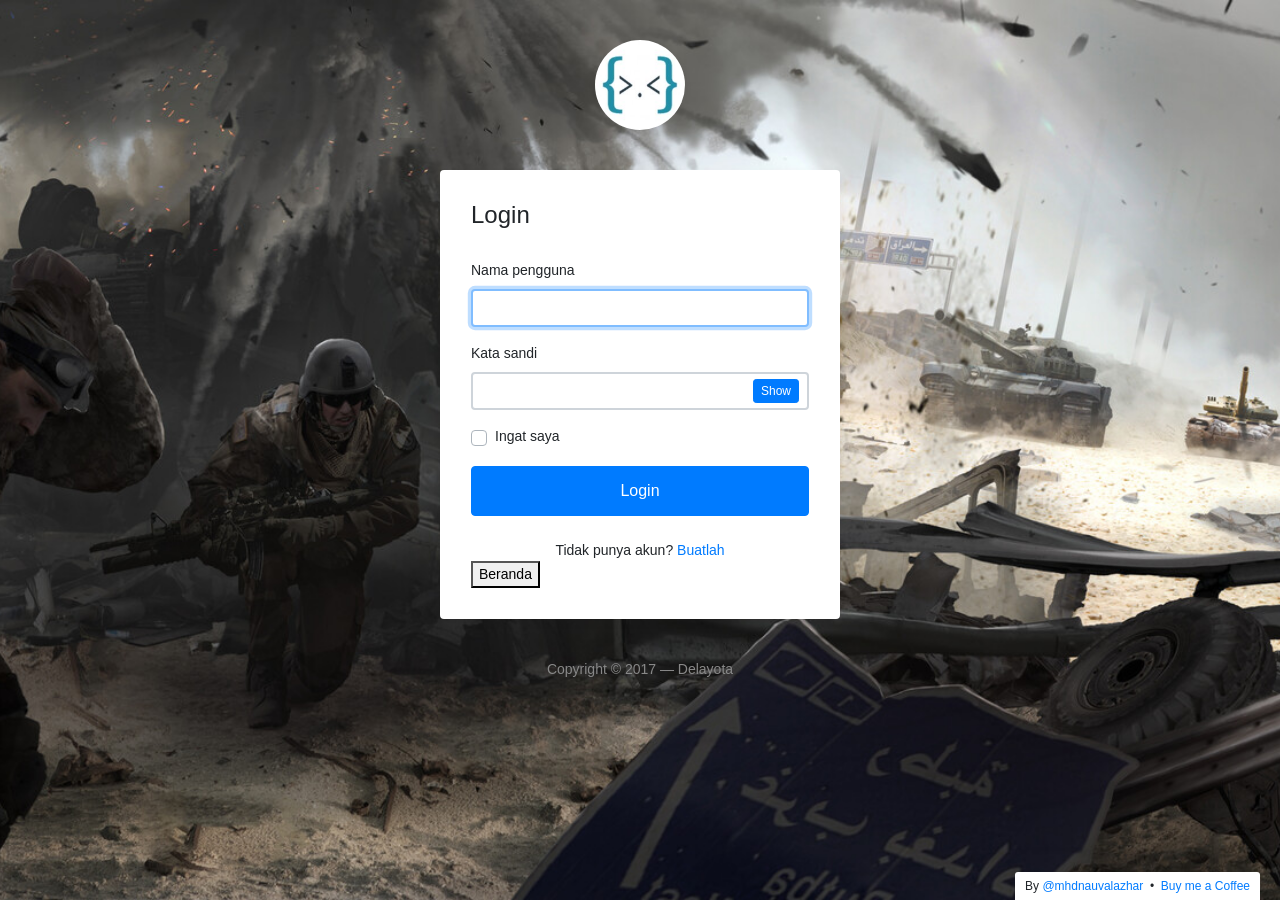
<file: login/index.html>
<!DOCTYPE html>
<html lang="en">
<head>
	<meta charset="utf-8">
	<meta name="author" content="Kodinger">
	<meta name="viewport" content="width=device-width,initial-scale=1">
	<title>My Login Page</title>
	<link rel="stylesheet" href="https://stackpath.bootstrapcdn.com/bootstrap/4.3.1/css/bootstrap.min.css" integrity="sha384-ggOyR0iXCbMQv3Xipma34MD+dH/1fQ784/j6cY/iJTQUOhcWr7x9JvoRxT2MZw1T" crossorigin="anonymous">
	<link rel="stylesheet" type="text/css" href="css/my-login.css">
</head>

<body class="my-login-page">
	<section class="h-100">
		<div class="container h-100">
			<div class="row justify-content-md-center h-100">
				<div class="card-wrapper">
					<div class="brand">
						<img src="img/logo.jpg" alt="logo">
					</div>
					<div class="card fat">
						<div class="card-body">
							<h4 class="card-title">Login</h4>
							<form id="loginForm" method="POST" class="my-login-validation" novalidate="">
								<div class="form-group">
									<label for="username">Nama pengguna</label>
									<input id="username" type="text" class="form-control" name="username" value="" required autofocus>
									<div class="invalid-feedback">
										Nama pengguna tidak benar
									</div>
								</div>

								<div class="form-group">
									<label for="password">Kata sandi
									</label>
									<input id="password" type="password" class="form-control" name="password" required data-eye>
								    <div class="invalid-feedback">
								    	Perlu kata sandi
							    	</div>
								</div>

								<div class="form-group">
									<div class="custom-checkbox custom-control">
										<input type="checkbox" name="remember" id="remember" class="custom-control-input">
										<label for="remember" class="custom-control-label">Ingat saya</label>
									</div>
								</div>

								<div class="form-group m-0">
									<button type="submit" class="btn btn-primary btn-block">
										Login
									</button>
								</div>
								<div class="mt-4 text-center">
									Tidak punya akun? <a href="register.html">Buatlah</a>
								</div>
								<button onclick="location.href='../index.html';">Beranda</button>
								<div id="alertBox" class="alert" style="display:none;"></div>
							</form>
						</div>
					</div>
					<div class="footer">
						Copyright &copy; 2017 &mdash; Delayota 
					</div>
				</div>
			</div>
		</div>
	</section>

	<script src="https://code.jquery.com/jquery-3.3.1.slim.min.js" integrity="sha384-q8i/X+965DzO0rT7abK41JStQIAqVgRVzpbzo5smXKp4YfRvH+8abtTE1Pi6jizo" crossorigin="anonymous"></script>
	<script src="https://cdnjs.cloudflare.com/ajax/libs/popper.js/1.14.7/umd/popper.min.js" integrity="sha384-UO2eT0CpHqdSJQ6hJty5KVphtPhzWj9WO1clHTMGa3JDZwrnQq4sF86dIHNDz0W1" crossorigin="anonymous"></script>
	<script src="https://stackpath.bootstrapcdn.com/bootstrap/4.3.1/js/bootstrap.min.js" integrity="sha384-JjSmVgyd0p3pXB1rRibZUAYoIIy6OrQ6VrjIEaFf/nJGzIxFDsf4x0xIM+B07jRM" crossorigin="anonymous"></script>
	<script src="js/my-login.js"></script>
	<script src="js/login.js"></script>
</body>
</html>
</file>
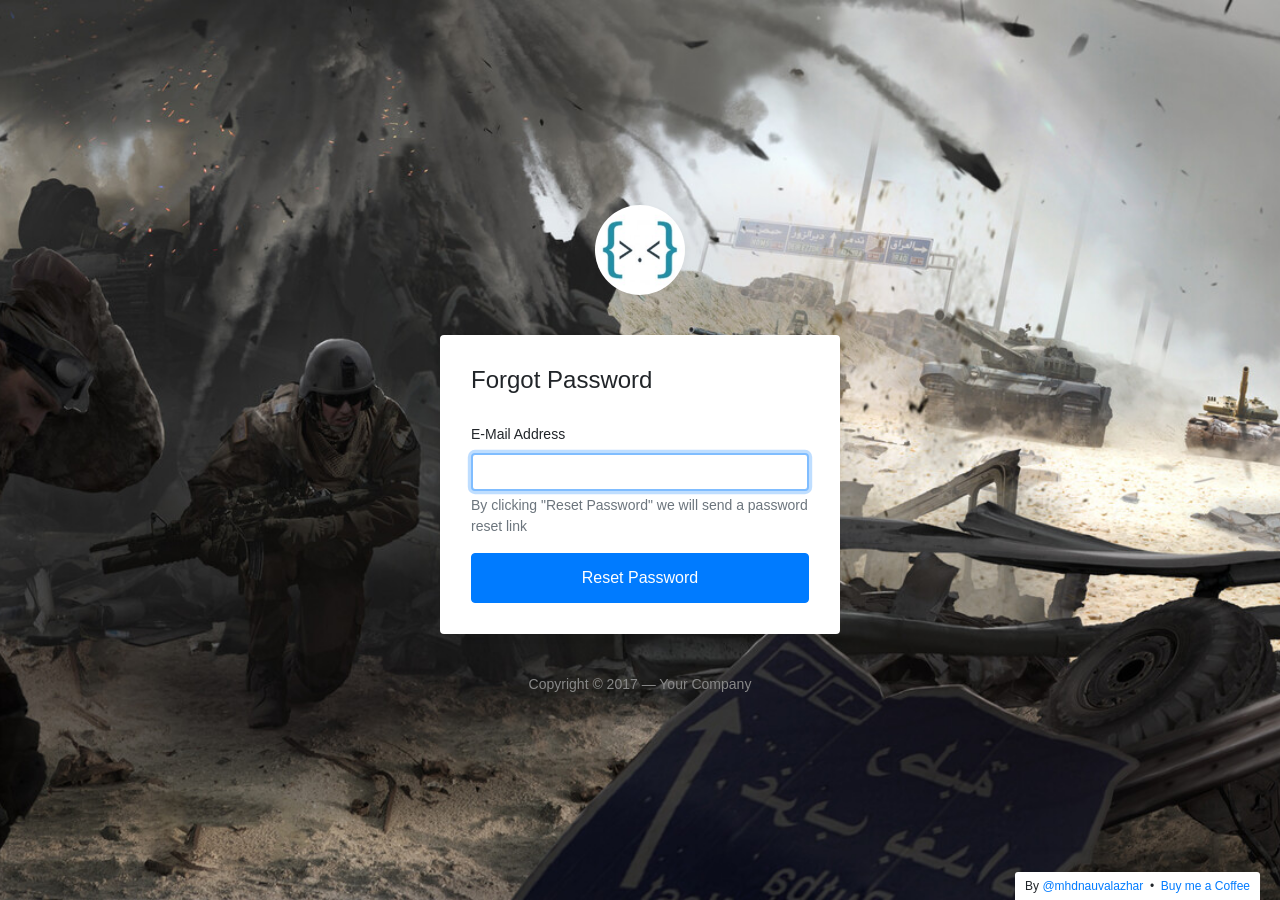
<file: login/forgot.html>
<!DOCTYPE html>
<html lang="en">
<head>
	<meta charset="utf-8">
	<meta name="author" content="Kodinger">
	<meta name="viewport" content="width=device-width,initial-scale=1">
	<title>My Login Page &mdash; Bootstrap 4 Login Page Snippet</title>
	<link rel="stylesheet" href="https://stackpath.bootstrapcdn.com/bootstrap/4.3.1/css/bootstrap.min.css" integrity="sha384-ggOyR0iXCbMQv3Xipma34MD+dH/1fQ784/j6cY/iJTQUOhcWr7x9JvoRxT2MZw1T" crossorigin="anonymous">
	<link rel="stylesheet" type="text/css" href="css/my-login.css">
</head>
<body class="my-login-page">
	<section class="h-100">
		<div class="container h-100">
			<div class="row justify-content-md-center align-items-center h-100">
				<div class="card-wrapper">
					<div class="brand">
						<img src="img/logo.jpg" alt="bootstrap 4 login page">
					</div>
					<div class="card fat">
						<div class="card-body">
							<h4 class="card-title">Forgot Password</h4>
							<form method="POST" class="my-login-validation" novalidate="">
								<div class="form-group">
									<label for="email">E-Mail Address</label>
									<input id="email" type="email" class="form-control" name="email" value="" required autofocus>
									<div class="invalid-feedback">
										Email is invalid
									</div>
									<div class="form-text text-muted">
										By clicking "Reset Password" we will send a password reset link
									</div>
								</div>

								<div class="form-group m-0">
									<button type="submit" class="btn btn-primary btn-block">
										Reset Password
									</button>
								</div>
							</form>
						</div>
					</div>
					<div class="footer">
						Copyright &copy; 2017 &mdash; Your Company 
					</div>
				</div>
			</div>
		</div>
	</section>

	<script src="https://code.jquery.com/jquery-3.3.1.slim.min.js" integrity="sha384-q8i/X+965DzO0rT7abK41JStQIAqVgRVzpbzo5smXKp4YfRvH+8abtTE1Pi6jizo" crossorigin="anonymous"></script>
	<script src="js/my-login.js"></script>
</body>
</html>
</file>
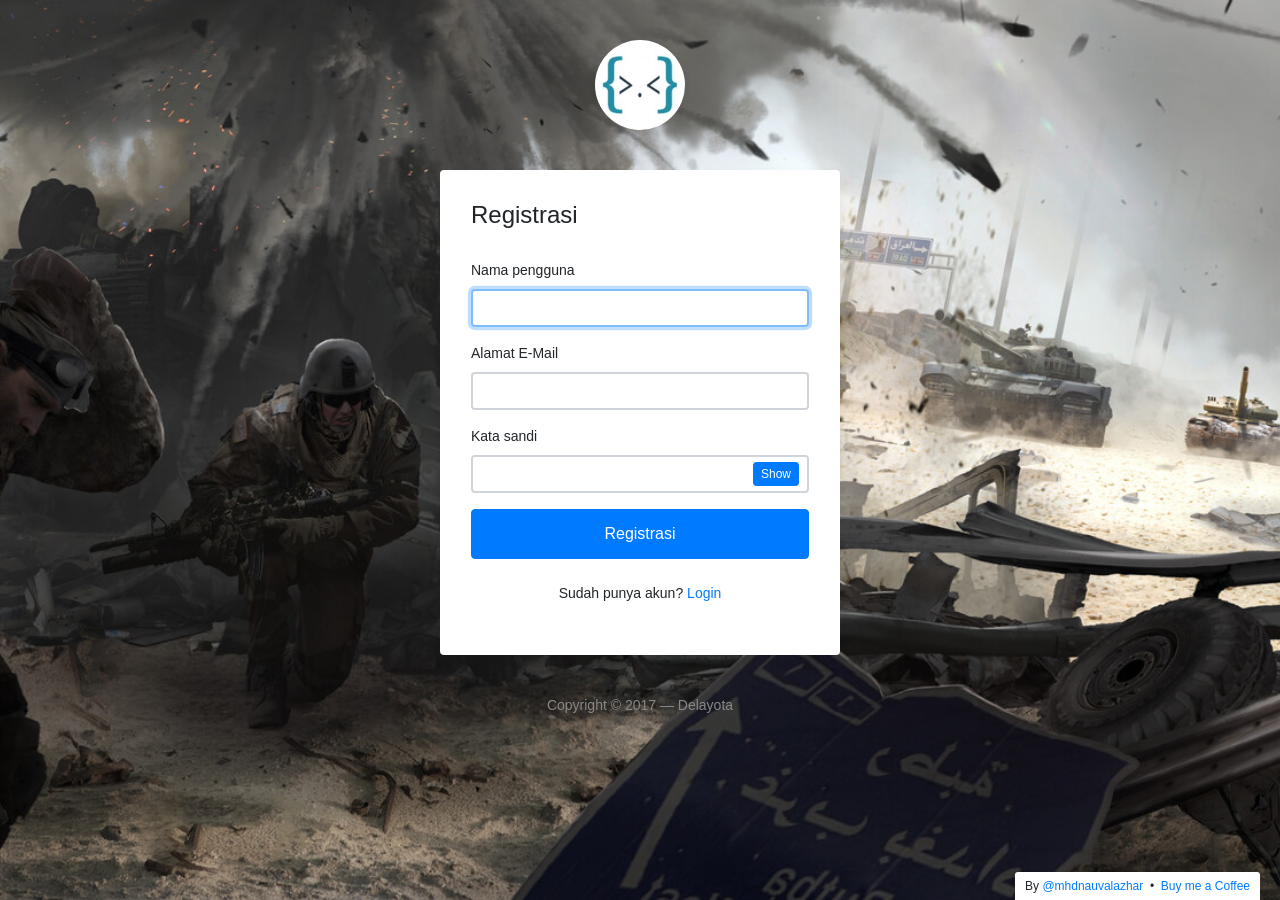
<file: login/register.html>
<!DOCTYPE html>
<html lang="en">
<head>
	<meta charset="utf-8">
	<meta name="author" content="Kodinger">
	<meta name="viewport" content="width=device-width,initial-scale=1">
	<title>My Login Page &mdash; Bootstrap 4 Login Page Snippet</title>
	<link rel="stylesheet" href="https://stackpath.bootstrapcdn.com/bootstrap/4.3.1/css/bootstrap.min.css" integrity="sha384-ggOyR0iXCbMQv3Xipma34MD+dH/1fQ784/j6cY/iJTQUOhcWr7x9JvoRxT2MZw1T" crossorigin="anonymous">
	<link rel="stylesheet" type="text/css" href="css/my-login.css">
</head>
<body class="my-login-page">
	<section class="h-100">
		<div class="container h-100">
			<div class="row justify-content-md-center h-100">
				<div class="card-wrapper">
					<div class="brand">
						<img src="img/logo.jpg" alt="bootstrap 4 login page">
					</div>
					<div class="card fat">
						<div class="card-body">
							<h4 class="card-title">Registrasi</h4>
							<form id="registerForm" method="POST" class="my-login-validation" novalidate="">
								<div class="form-group">
									<label for="name">Nama pengguna</label>
									<input id="username" type="text" class="form-control" name="name" required autofocus>
									<div class="invalid-feedback">
										Siapa namamu?
									</div>
								</div>

								<div class="form-group">
									<label for="email">Alamat E-Mail</label>
									<input id="email" type="email" class="form-control" name="email" required>
									<div class="invalid-feedback">
										E-mail mu tidak valid
									</div>
								</div>

								<div class="form-group">
									<label for="password">Kata sandi</label>
									<input id="password" type="password" class="form-control" name="password" required data-eye>
									<div class="invalid-feedback">
										Perlu password
									</div>
								</div>


								<div class="form-group m-0">
									<button type="submit" class="btn btn-primary btn-block">
										Registrasi
									</button>
								</div>
								<div class="mt-4 text-center">
									Sudah punya akun? <a href="index.html">Login</a>
								</div>
							 <p id="message"></p>
							</form>
						</div>
					</div>
					<div class="footer">
						Copyright &copy; 2017 &mdash; Delayota 
					</div>
				</div>
			</div>
		</div>
	</section>

	<script src="https://code.jquery.com/jquery-3.3.1.slim.min.js" integrity="sha384-q8i/X+965DzO0rT7abK41JStQIAqVgRVzpbzo5smXKp4YfRvH+8abtTE1Pi6jizo" crossorigin="anonymous"></script>
	<script src="https://stackpath.bootstrapcdn.com/bootstrap/4.3.1/js/bootstrap.min.js" integrity="sha384-JjSmVgyd0p3pXB1rRibZUAYoIIy6OrQ6VrjIEaFf/nJGzIxFDsf4x0xIM+B07jRM" crossorigin="anonymous"></script>
	<script src="js/my-login.js"></script>
	<script src="js/register.js" defer></script>
</body>
</html>
</file>
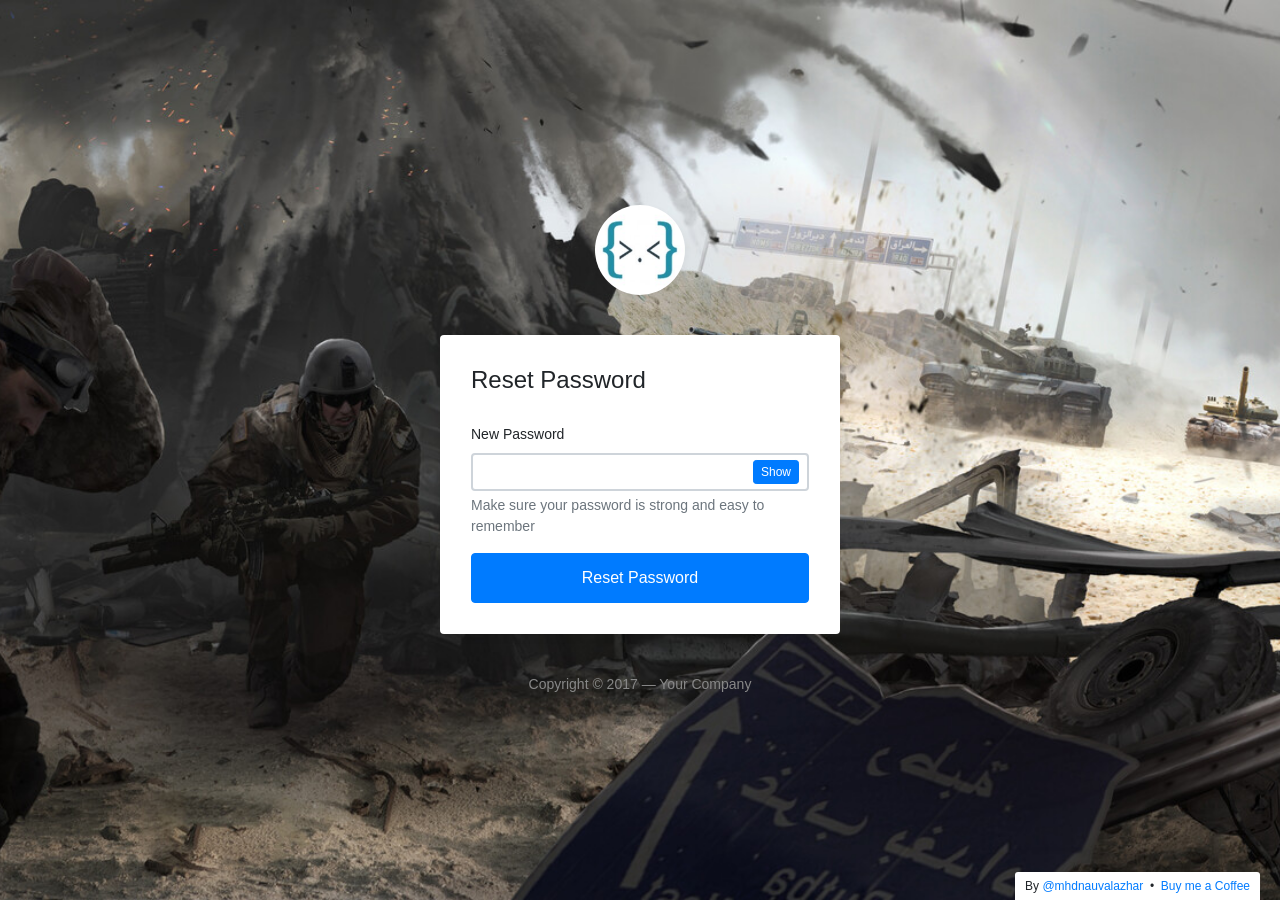
<file: login/reset.html>
<!DOCTYPE html>
<html lang="en">
<head>
	<meta charset="utf-8">
	<meta name="author" content="Kodinger">
	<meta name="viewport" content="width=device-width,initial-scale=1">
	<title>My Login Page &mdash; Bootstrap 4 Login Page Snippet</title>
	<link rel="stylesheet" href="https://stackpath.bootstrapcdn.com/bootstrap/4.3.1/css/bootstrap.min.css" integrity="sha384-ggOyR0iXCbMQv3Xipma34MD+dH/1fQ784/j6cY/iJTQUOhcWr7x9JvoRxT2MZw1T" crossorigin="anonymous">
	<link rel="stylesheet" type="text/css" href="css/my-login.css">
</head>
<body class="my-login-page">
	<section class="h-100">
		<div class="container h-100">
			<div class="row justify-content-md-center align-items-center h-100">
				<div class="card-wrapper">
					<div class="brand">
						<img src="img/logo.jpg" alt="bootstrap 4 login page">
					</div>
					<div class="card fat">
						<div class="card-body">
							<h4 class="card-title">Reset Password</h4>
							<form method="POST" class="my-login-validation" novalidate="">
								<div class="form-group">
									<label for="new-password">New Password</label>
									<input id="new-password" type="password" class="form-control" name="password" required autofocus data-eye>
									<div class="invalid-feedback">
										Password is required
									</div>
									<div class="form-text text-muted">
										Make sure your password is strong and easy to remember
									</div>
								</div>

								<div class="form-group m-0">
									<button type="submit" class="btn btn-primary btn-block">
										Reset Password
									</button>
								</div>
							</form>
						</div>
					</div>
					<div class="footer">
						Copyright &copy; 2017 &mdash; Your Company 
					</div>
				</div>
			</div>
		</div>
	</section>

	<script src="https://code.jquery.com/jquery-3.3.1.slim.min.js" integrity="sha384-q8i/X+965DzO0rT7abK41JStQIAqVgRVzpbzo5smXKp4YfRvH+8abtTE1Pi6jizo" crossorigin="anonymous"></script>
	<script src="https://stackpath.bootstrapcdn.com/bootstrap/4.3.1/js/bootstrap.min.js" integrity="sha384-JjSmVgyd0p3pXB1rRibZUAYoIIy6OrQ6VrjIEaFf/nJGzIxFDsf4x0xIM+B07jRM" crossorigin="anonymous"></script>
	<script src="js/my-login.js"></script>
</body>
</html>
</file>
<file: login/css/my-login.css>
html,body {
	height: 100%;
}

body.my-login-page {
	background-image: url('../../assets/images/login-back.jpg'); 
    background-size: cover;
    background-position: center;
	
	font-size: 14px;
}

.my-login-page .brand {
	width: 90px;
	height: 90px;
	overflow: hidden;
	border-radius: 50%;
	margin: 40px auto;
	box-shadow: 0 4px 8px rgba(0,0,0,.05);
	position: relative;
	z-index: 1;
}

.my-login-page .brand img {
	width: 100%;
}

.my-login-page .card-wrapper {
	width: 400px;
}

.my-login-page .card {
	border-color: transparent;
	box-shadow: 0 4px 8px rgba(0,0,0,.05);
}

.my-login-page .card.fat {
	padding: 10px;
}

.my-login-page .card .card-title {
	margin-bottom: 30px;
}

.my-login-page .form-control {
	border-width: 2.3px;
}

.my-login-page .form-group label {
	width: 100%;
}

.my-login-page .btn.btn-block {
	padding: 12px 10px;
}

.my-login-page .footer {
	margin: 40px 0;
	color: #888;
	text-align: center;
}

@media screen and (max-width: 425px) {
	.my-login-page .card-wrapper {
		width: 90%;
		margin: 0 auto;
	}
}

@media screen and (max-width: 320px) {
	.my-login-page .card.fat {
		padding: 0;
	}

	.my-login-page .card.fat .card-body {
		padding: 15px;
	}
}
.alert{

background: #e44e4e;

color: white;

padding: 10px;

text-align: center;

border:1px solid #b32929;

}

#message{
	
background: #ff4e4e;
color: white;
text-align: center;
margin-top: 20px;}

#alertBox{
	
position: fixed;
top: 20px;
left: 50%;
transform: translateX(-50%);
z-index: 999;
}
</file>
